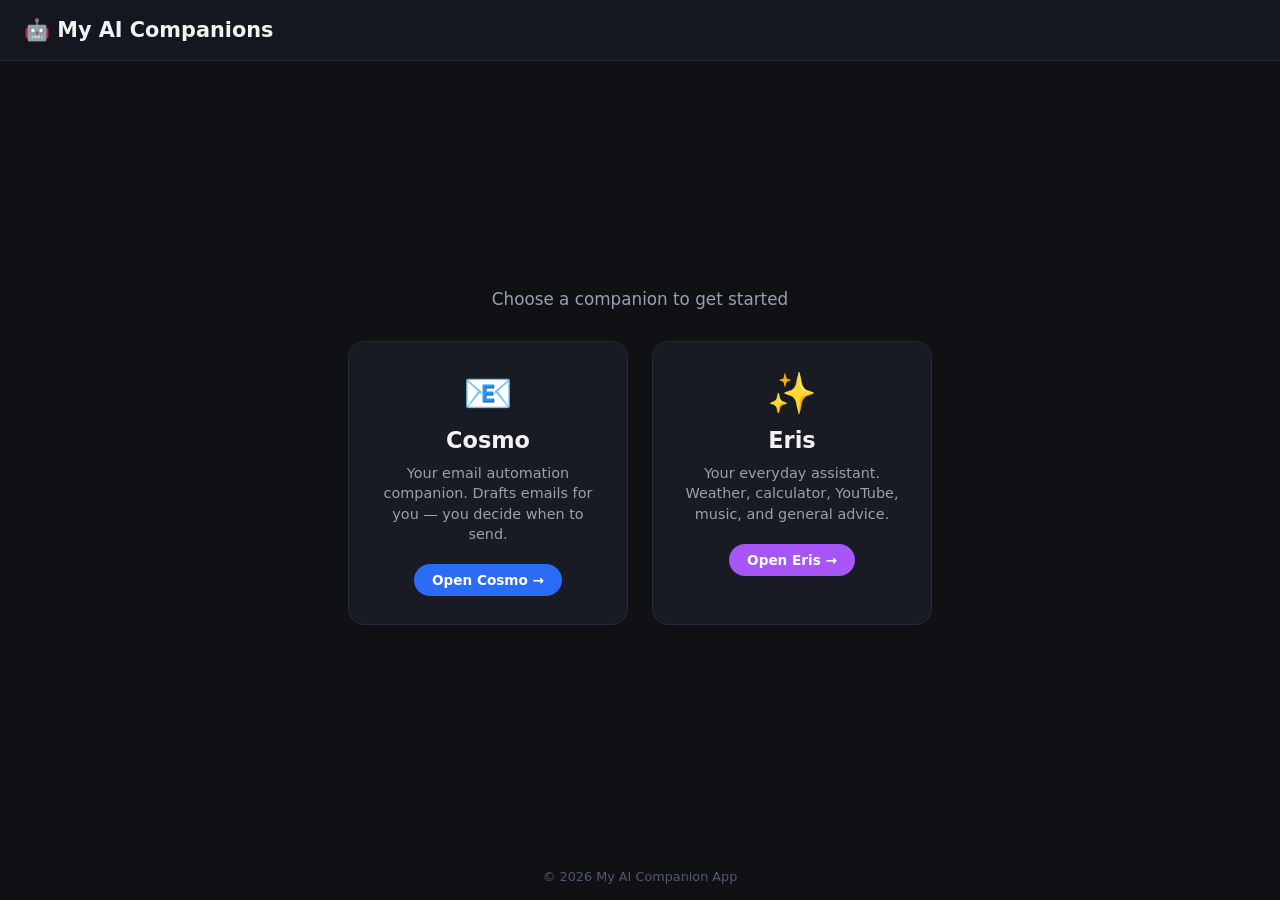
<file: index.html>
<!DOCTYPE html>
<html lang="en">
<head>
  <meta charset="UTF-8" />
  <meta name="viewport" content="width=device-width, initial-scale=1.0" />
  <title>AI Companions</title>
  <link rel="stylesheet" href="style.css" />
</head>
<body>
  <header class="topbar">
    <h1 class="logo">🤖 My AI Companions</h1>
  </header>
  <main class="selector-screen">
    <p class="subtitle">Choose a companion to get started</p>
    <div class="companion-grid">
      <a href="cosmo.html" class="companion-card cosmo-card">
        <div class="companion-icon">📧</div>
        <h2>Cosmo</h2>
        <p>Your email automation companion. Drafts emails for you — you decide when to send.</p>
        <span class="cta-btn">Open Cosmo →</span>
      </a>
      <a href="eris.html" class="companion-card eris-card">
        <div class="companion-icon">✨</div>
        <h2>Eris</h2>
        <p>Your everyday assistant. Weather, calculator, YouTube, music, and general advice.</p>
        <span class="cta-btn">Open Eris →</span>
      </a>
    </div>
  </main>
  <footer class="footer">
    <p>&copy; 2026 My AI Companion App</p>
  </footer>
</body>
</html>
</file>
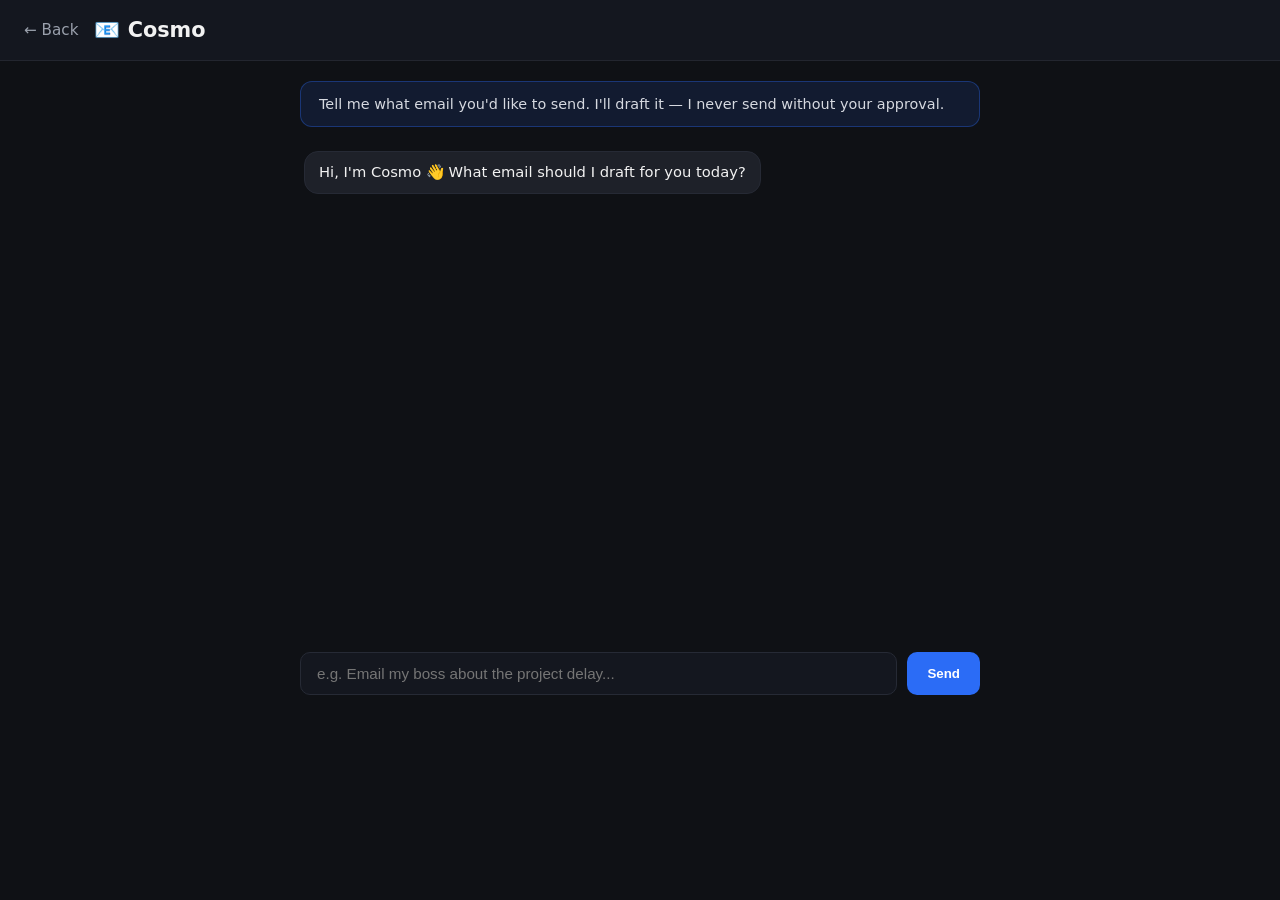
<file: cosmo.html>
<!DOCTYPE html>
<html lang="en">
<head>
  <meta charset="UTF-8" />
  <meta name="viewport" content="width=device-width, initial-scale=1.0" />
  <title>Cosmo — Email Companion</title>
  <link rel="stylesheet" href="style.css" />
</head>
<body class="cosmo-theme">

  <header class="topbar">
    <a href="index.html" class="back-link">← Back</a>
    <h1 class="logo">📧 Cosmo</h1>
  </header>

  <main class="chat-screen">

    <div class="companion-banner cosmo-banner">
      <p>Tell me what email you'd like to send. I'll draft it — I never send without your approval.</p>
    </div>

    <div class="chat-window" id="chatWindow">
      <div class="message bot-message">
        Hi, I'm Cosmo 👋 What email should I draft for you today?
      </div>
    </div>

    <div class="chat-input-bar">
      <input
        type="text"
        id="chatInput"
        placeholder="e.g. Email my boss about the project delay..."
      />
      <button id="sendBtn">Send</button>
    </div>

    <div class="notification-banner" id="notifyBanner" hidden>
      ✅ Draft ready! Check your Gmail drafts to review and send.
    </div>

  </main>

  <script src="script.js"></script>
  <script src="cosmo.js"></script>

</body>
</html>
</file>
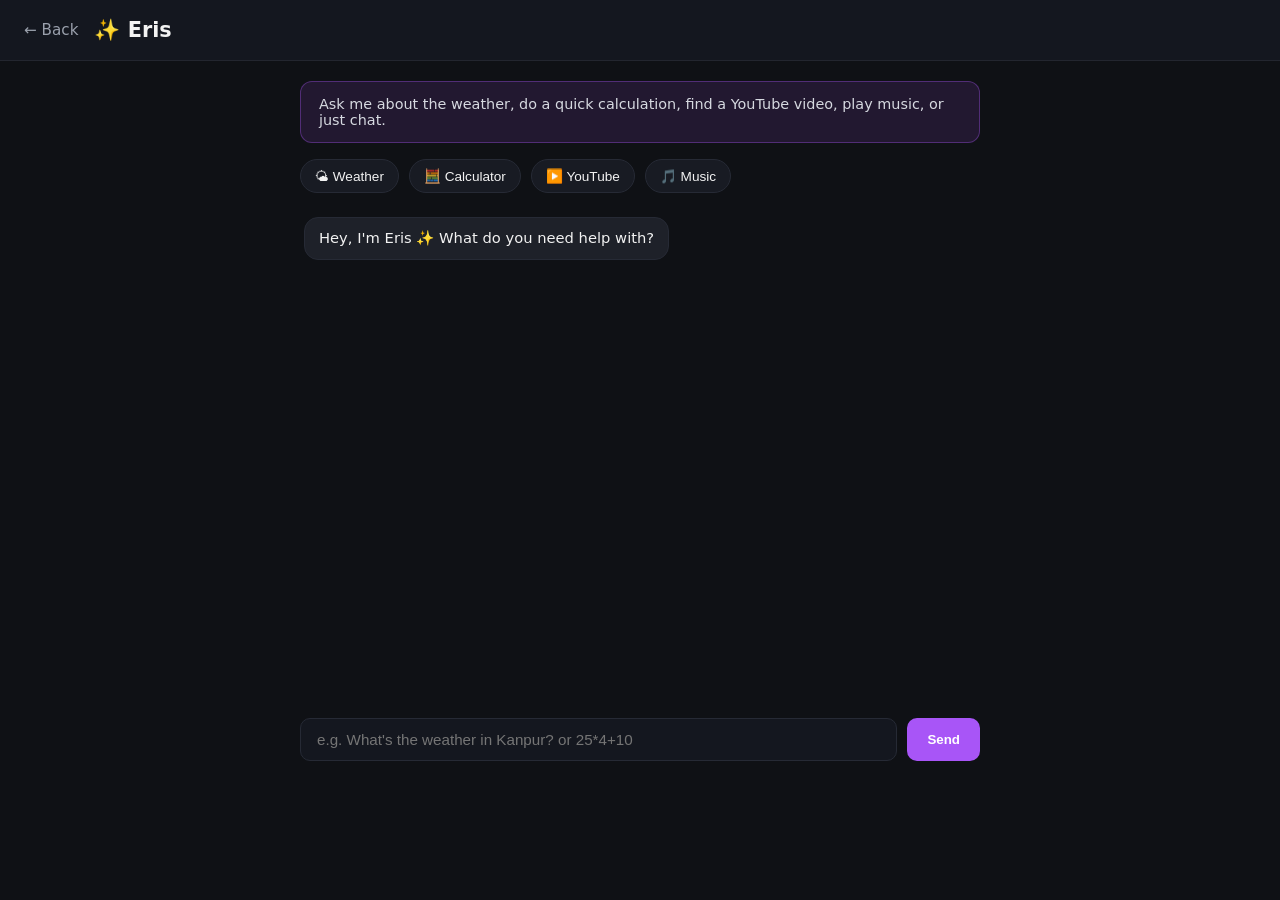
<file: eris.html>
<!DOCTYPE html>
<html lang="en">
<head>
  <meta charset="UTF-8" />
  <meta name="viewport" content="width=device-width, initial-scale=1.0" />
  <title>Eris — General Assistant</title>
  <link rel="stylesheet" href="style.css" />
</head>
<body class="eris-theme">

  <header class="topbar">
    <a href="index.html" class="back-link">← Back</a>
    <h1 class="logo">✨ Eris</h1>
  </header>

  <main class="chat-screen">

    <div class="companion-banner eris-banner">
      <p>Ask me about the weather, do a quick calculation, find a YouTube video, play music, or just chat.</p>
    </div>

    <div class="quick-actions">
      <button class="quick-btn" data-action="weather">🌤 Weather</button>
      <button class="quick-btn" data-action="calculator">🧮 Calculator</button>
      <button class="quick-btn" data-action="youtube">▶️ YouTube</button>
      <button class="quick-btn" data-action="music">🎵 Music</button>
    </div>
    <div class="chat-window" id="chatWindow">
      <div class="message bot-message">
        Hey, I'm Eris ✨ What do you need help with?
      </div>
    </div>
    <div class="chat-input-bar">
      <input
        type="text"
        id="chatInput"
        placeholder="e.g. What's the weather in Kanpur? or 25*4+10"
      />
      <button id="sendBtn">Send</button>
    </div>
  </main>
  <script src="script.js"></script>
  <script src="eris.js"></script>
</body>
</html>
</file>
<file: style.css>
/* ===== Reset & base ===== */
* {
  margin: 0;
  padding: 0;
  box-sizing: border-box;
}

body {
  font-family: 'Segoe UI', system-ui, -apple-system, sans-serif;
  background: #0f1115;
  color: #f2f2f2;
  min-height: 100vh;
  display: flex;
  flex-direction: column;
}

/* ===== Topbar ===== */
.topbar {
  display: flex;
  align-items: center;
  gap: 16px;
  padding: 18px 24px;
  background: #14171f;
  border-bottom: 1px solid #23262f;
}

.logo {
  font-size: 1.3rem;
  font-weight: 600;
}

.back-link {
  color: #9aa0ac;
  text-decoration: none;
  font-size: 0.95rem;
}

.back-link:hover {
  color: #fff;
}

/* ===== Selector screen (index.html) ===== */
.selector-screen {
  flex: 1;
  display: flex;
  flex-direction: column;
  align-items: center;
  justify-content: center;
  padding: 40px 20px;
  text-align: center;
}

.subtitle {
  color: #9aa0ac;
  margin-bottom: 32px;
  font-size: 1.05rem;
}

.companion-grid {
  display: flex;
  gap: 24px;
  flex-wrap: wrap;
  justify-content: center;
}

.companion-card {
  width: 280px;
  background: #181b23;
  border: 1px solid #262a35;
  border-radius: 16px;
  padding: 28px 24px;
  text-decoration: none;
  color: inherit;
  transition: transform 0.15s ease, border-color 0.15s ease;
  display: flex;
  flex-direction: column;
  align-items: center;
  text-align: center;
  gap: 10px;
}

.companion-card:hover {
  transform: translateY(-4px);
  border-color: #454b5c;
}

.companion-icon {
  font-size: 2.5rem;
}

.companion-card h2 {
  font-size: 1.4rem;
}

.companion-card p {
  color: #9aa0ac;
  font-size: 0.9rem;
  line-height: 1.4;
}

.cta-btn {
  margin-top: 10px;
  padding: 8px 18px;
  border-radius: 999px;
  font-size: 0.85rem;
  font-weight: 600;
}

.cosmo-card .cta-btn {
  background: #2b6cf6;
  color: white;
}

.eris-card .cta-btn {
  background: #a855f7;
  color: white;
}

/* ===== Chat screen (cosmo.html / eris.html) ===== */
.chat-screen {
  flex: 1;
  display: flex;
  flex-direction: column;
  max-width: 720px;
  width: 100%;
  margin: 0 auto;
  padding: 20px;
}

.companion-banner {
  padding: 14px 18px;
  border-radius: 12px;
  margin-bottom: 16px;
  font-size: 0.9rem;
  color: #d6d9e0;
}

.cosmo-banner {
  background: rgba(43, 108, 246, 0.12);
  border: 1px solid rgba(43, 108, 246, 0.35);
}

.eris-banner {
  background: rgba(168, 85, 247, 0.12);
  border: 1px solid rgba(168, 85, 247, 0.35);
}

.quick-actions {
  display: flex;
  gap: 10px;
  margin-bottom: 16px;
  flex-wrap: wrap;
}

.quick-btn {
  background: #181b23;
  border: 1px solid #262a35;
  color: #f2f2f2;
  padding: 8px 14px;
  border-radius: 999px;
  cursor: pointer;
  font-size: 0.85rem;
}

.quick-btn:hover {
  border-color: #a855f7;
}

.chat-window {
  flex: 1;
  min-height: 320px;
  max-height: 55vh;
  overflow-y: auto;
  display: flex;
  flex-direction: column;
  gap: 10px;
  padding: 8px 4px;
  margin-bottom: 14px;
}

.message {
  max-width: 75%;
  padding: 10px 14px;
  border-radius: 14px;
  font-size: 0.92rem;
  line-height: 1.4;
}

.bot-message {
  align-self: flex-start;
  background: #1e2129;
  border: 1px solid #262a35;
}

.user-message {
  align-self: flex-end;
  background: #2b6cf6;
  color: white;
}

.eris-theme .user-message {
  background: #a855f7;
}

/* ===== Input bar ===== */
.chat-input-bar {
  display: flex;
  gap: 10px;
}

.chat-input-bar input {
  flex: 1;
  padding: 12px 16px;
  border-radius: 10px;
  border: 1px solid #262a35;
  background: #14171f;
  color: #f2f2f2;
  font-size: 0.95rem;
}

.chat-input-bar input:focus {
  outline: none;
  border-color: #2b6cf6;
}

.eris-theme .chat-input-bar input:focus {
  border-color: #a855f7;
}

.chat-input-bar button {
  padding: 12px 20px;
  border-radius: 10px;
  border: none;
  background: #2b6cf6;
  color: white;
  font-weight: 600;
  cursor: pointer;
}

.eris-theme .chat-input-bar button {
  background: #a855f7;
}

.chat-input-bar button:hover {
  opacity: 0.9;
}

/* ===== Notification banner (Cosmo) ===== */
.notification-banner {
  margin-top: 14px;
  padding: 12px 16px;
  background: rgba(46, 204, 113, 0.12);
  border: 1px solid rgba(46, 204, 113, 0.4);
  border-radius: 10px;
  font-size: 0.9rem;
  color: #7cf0a8;
}
/* ===== Footer ===== */
.footer {
  text-align: center;
  padding: 16px;
  color: #565a66;
  font-size: 0.8rem;
}
</file>
